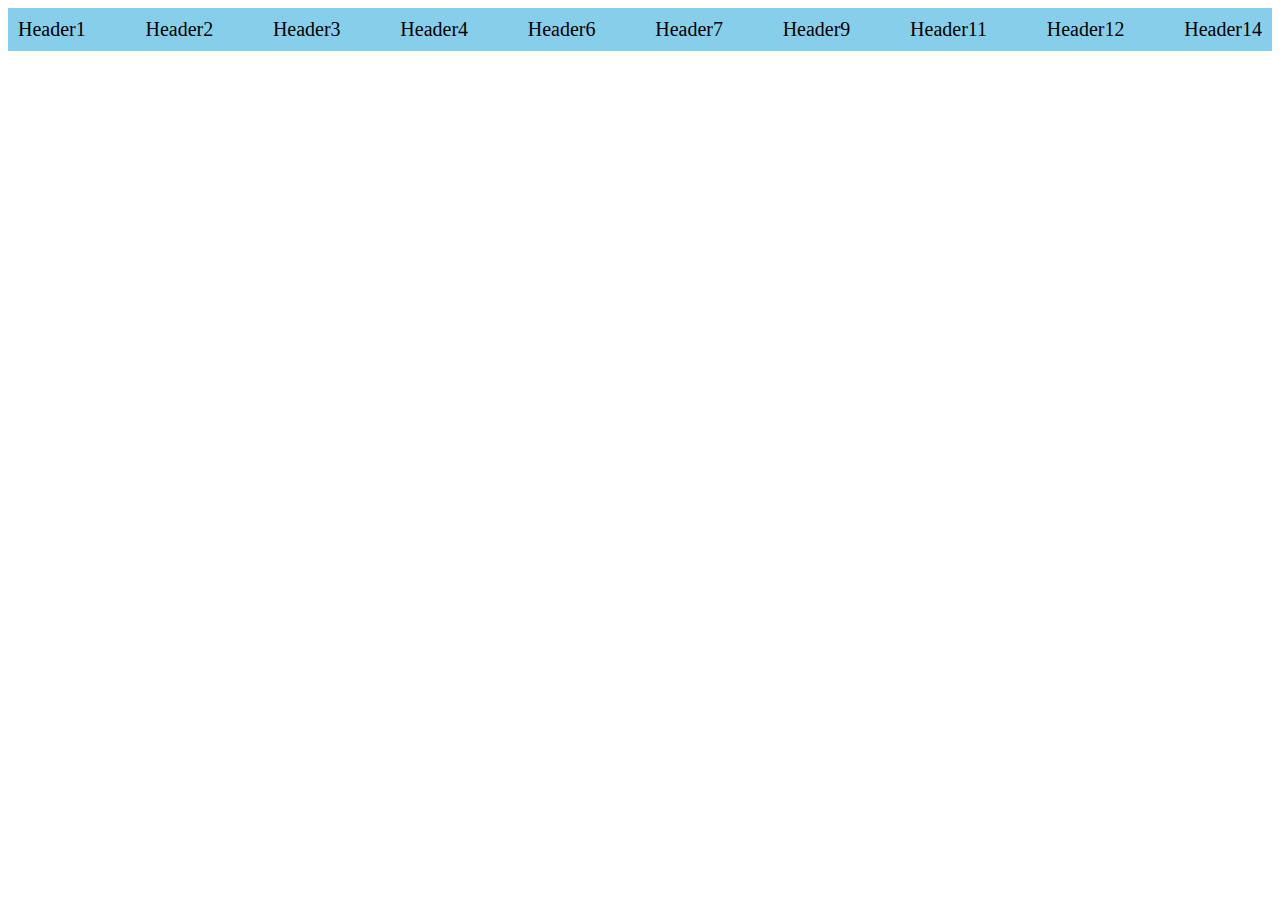
<file: index.html>
<!DOCTYPE html>
<html lang="en">

<head>
    <meta charset="UTF-8">
    <meta name="viewport" content="width=device-width, initial-scale=1.0">
    <title>Assignment</title>

    <style>
        .Headers{
            display: flex;
            align-items: center;
            justify-content: space-between;
            padding: 10px;
            background: skyblue;
            font-size: 20px;
        }
        .Headers a{
            color: black;
            text-decoration: none;
        }
        .Headers a:hover{
            color: yellow;
        }
    </style>
</head>

<body>
    <div class="Headers">
        <a href="header1/header1.html"> Header1 </a>
        <a href="header2/header2.html"> Header2 </a>
        <a href="header3/header3.html"> Header3 </a>
        <a href="header4/header4.html"> Header4 </a>
        <a href="header6/header6.html"> Header6 </a>
        <a href="header7/header7.html"> Header7 </a>
        <a href="header9/header9.html"> Header9 </a>
        <a href="header11/header11.html"> Header11 </a>
        <a href="header12/header12.html"> Header12 </a>
        <a href="header14/header14.html"> Header14 </a>
    </div>
</body>

</html>
</file>
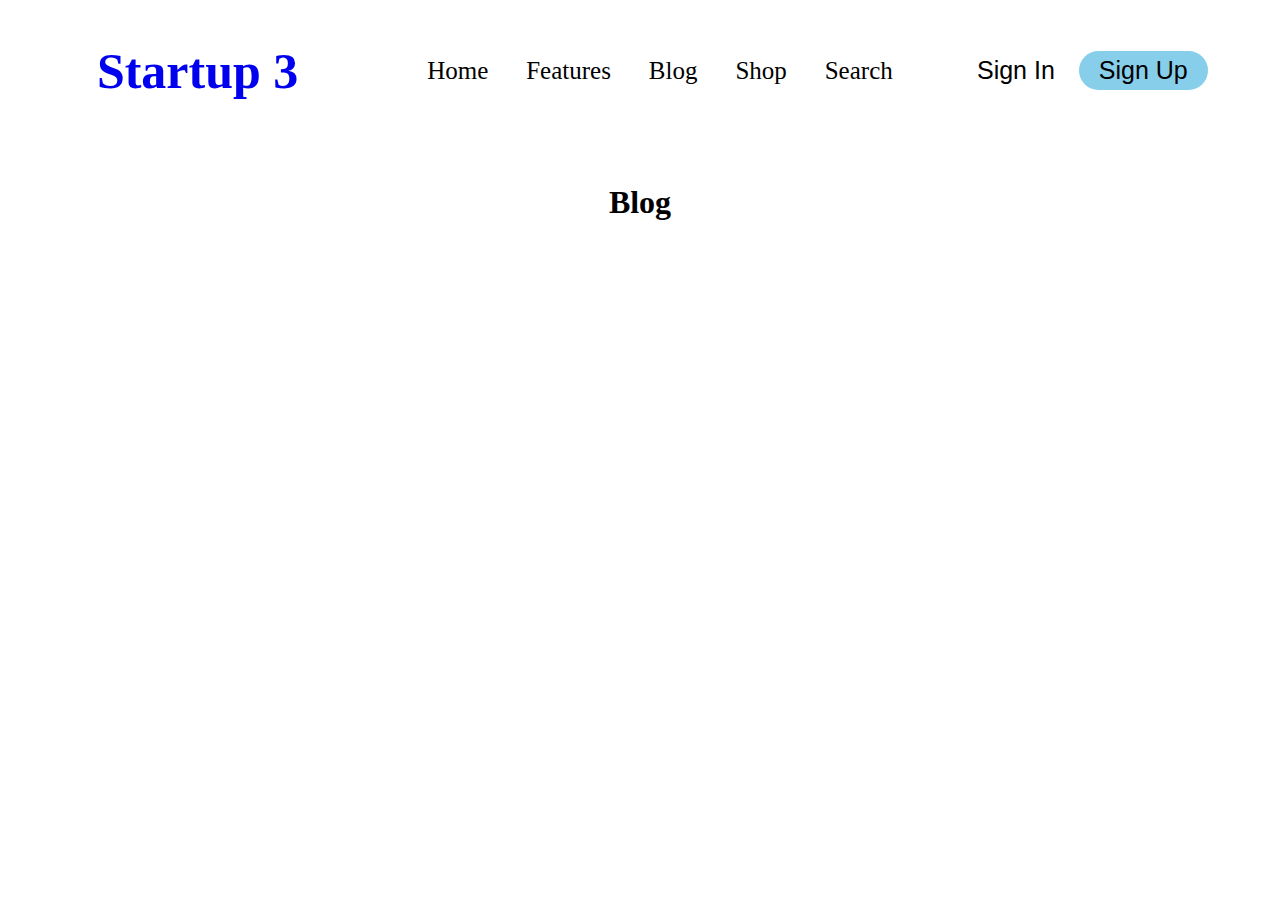
<file: header1/blog.html>
<!DOCTYPE html>
<html lang="en">
<head>
    <meta charset="UTF-8">
    <meta name="viewport" content="width=device-width, initial-scale=1.0">
    <title>Document</title>
    <link rel="stylesheet" href="header1.css">
    <style>
        .container{
            text-align: center;
            padding: 30px 400px;
        }
    </style>
</head>
<body>
    <section class="navbar">
        <div class="navbar_header">
            <h1> <a href="header1.html"> Startup 3 </a> </h1>
        </div>
        <div>
            <ul id="menu">
                <li> <a href="header1.html"> Home </a> </li>
                <li> <a href="features.html"> Features </a> </li>
                <li> <a href="blog.html"> Blog </a> </li>
                <li> <a href="shop.html"> Shop </a> </li>
                <li> <a href=""> Search </a> </li>
            </ul>
        </div>
        <div>
            <button id="signin"> Sign In </button>
            <button id="signup"> Sign Up </button>
        </div>
    </section>
    <div class="container">
        <h1> Blog </h1>
    </div>
</body>
</html>
</file>
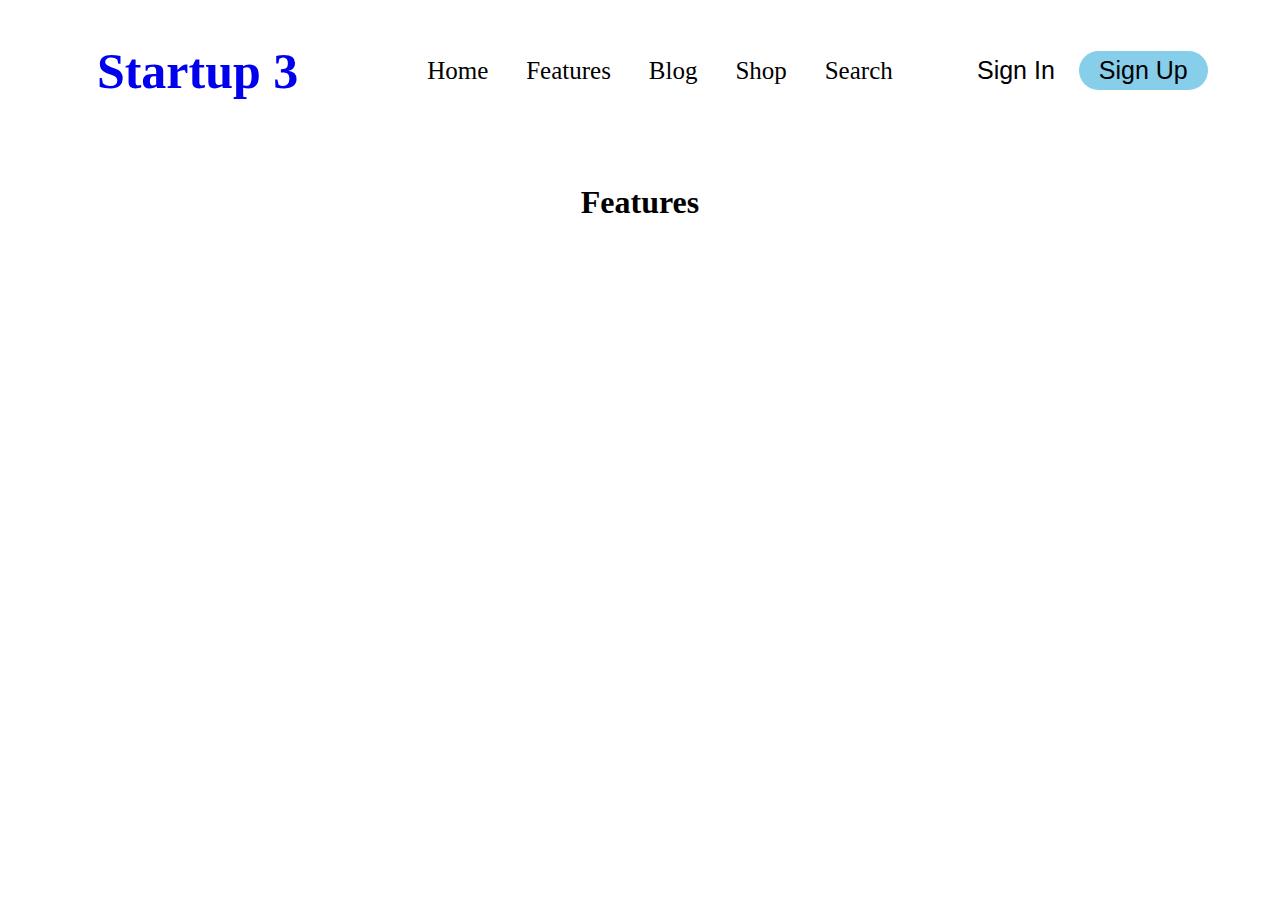
<file: header1/features.html>
<!DOCTYPE html>
<html lang="en">
<head>
    <meta charset="UTF-8">
    <meta name="viewport" content="width=device-width, initial-scale=1.0">
    <title>Document</title>
    <link rel="stylesheet" href="header1.css">
    <style>
        .container{
            text-align: center;
            padding: 30px 400px;
        }
    </style>
</head>
<body>
    <section class="navbar">
        <div class="navbar_header">
            <h1><a href="header1.html"> Startup 3 </a> </h1>
        </div>
        <div>
            <ul id="menu">
                <li> <a href="header1.html"> Home </a> </li>
                <li> <a href="features.html"> Features </a> </li>
                <li> <a href="blog.html"> Blog </a> </li>
                <li> <a href="shop.html"> Shop </a> </li>
                <li> <a href=""> Search </a> </li>
            </ul>
        </div>
        <div>
            <button id="signin"> Sign In </button>
            <button id="signup"> Sign Up </button>
        </div>
    </section>
    <div class="container">
        <h1> Features </h1>
    </div>
</body>
</html>
</file>
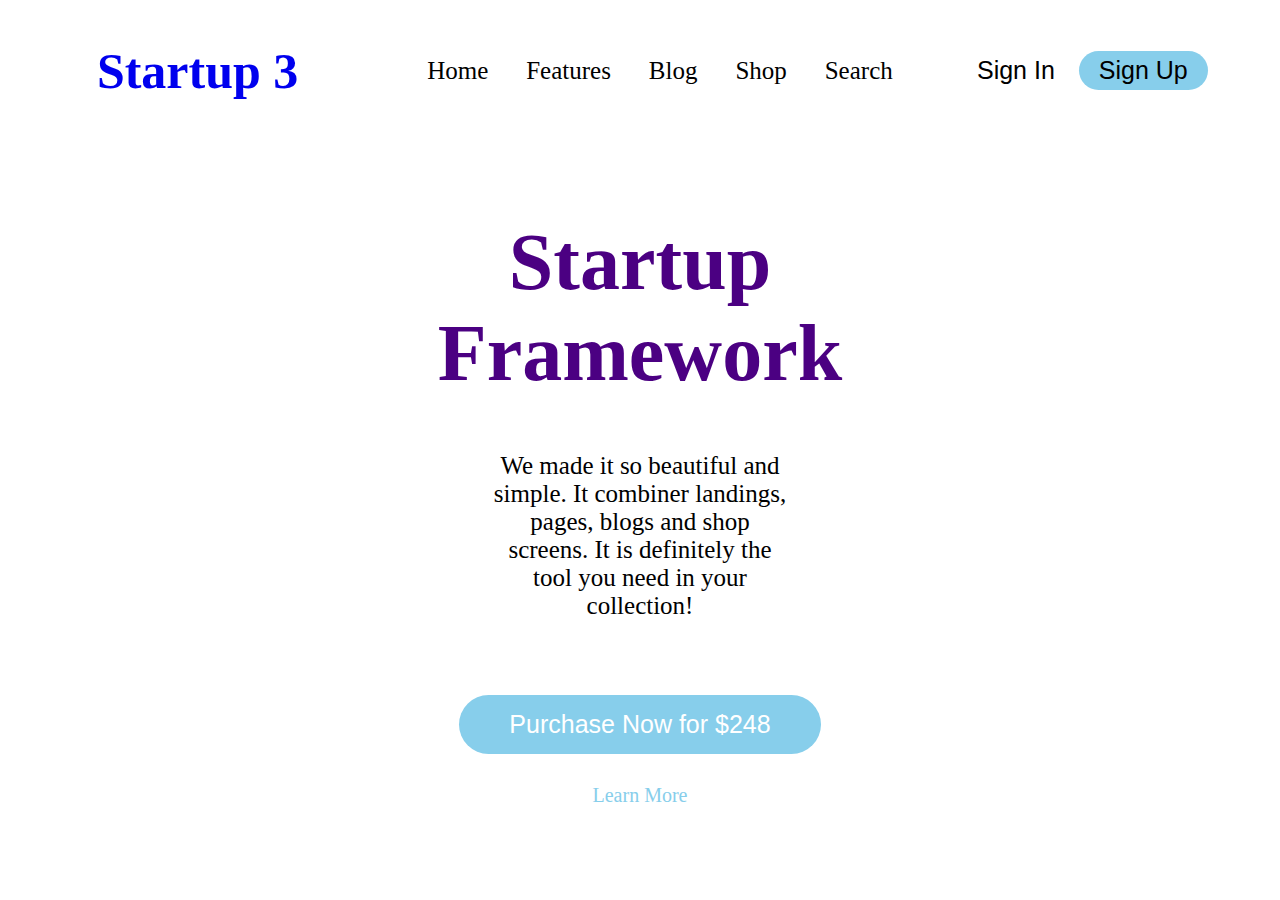
<file: header1/header1.html>
<!DOCTYPE html>
<html lang="en">

<head>
    <meta charset="UTF-8">
    <meta name="viewport" content="width=device-width, initial-scale=1.0">
    <title>Header1</title>
    <link rel="stylesheet" href="header1.css">
    <style>
        .container{
            text-align: center;
            padding: 30px 400px;
        }
        .container h1{
            font-size: 80px;
            color: indigo;
        }
        .container p{
            font-size: 25px;
            padding: 0px 80px 50px;

        }
        .container button{
            padding: 15px 50px;
            font-size: 25px;
            border-radius: 30px;
            border: none;
            background-color: skyblue;
            color: white;
            margin-bottom: 30px;
        }
        .container a{
            color: skyblue;
            font-size: 20px;
        }
    </style>
</head>

<body>
    <section class="navbar">
        <div class="navbar_header">
            <h1> <a href="header1.html"> Startup 3 </a> </h1>
        </div>
        <div>
            <ul id="menu">
                <li> <a href="header1.html"> Home </a> </li>
                <li> <a href="features.html"> Features </a> </li>
                <li> <a href="blog.html"> Blog </a> </li>
                <li> <a href="shop.html"> Shop </a> </li>
                <li> <a href=""> Search </a> </li>
            </ul>
        </div>
        <div>
            <button id="signin"> Sign In </button>
            <button id="signup"> Sign Up </button>
        </div>
    </section>
    <div class="container">
        <h1> Startup Framework </h1>
        <p>
            We made it so beautiful and simple. It combiner landings, pages, blogs and shop screens. It is definitely the tool you need in your collection!
        </p>
    
        <button> Purchase Now for $248 </button> <br/>
        <a> Learn More </a>
    </div>
</body>

</html>
</file>
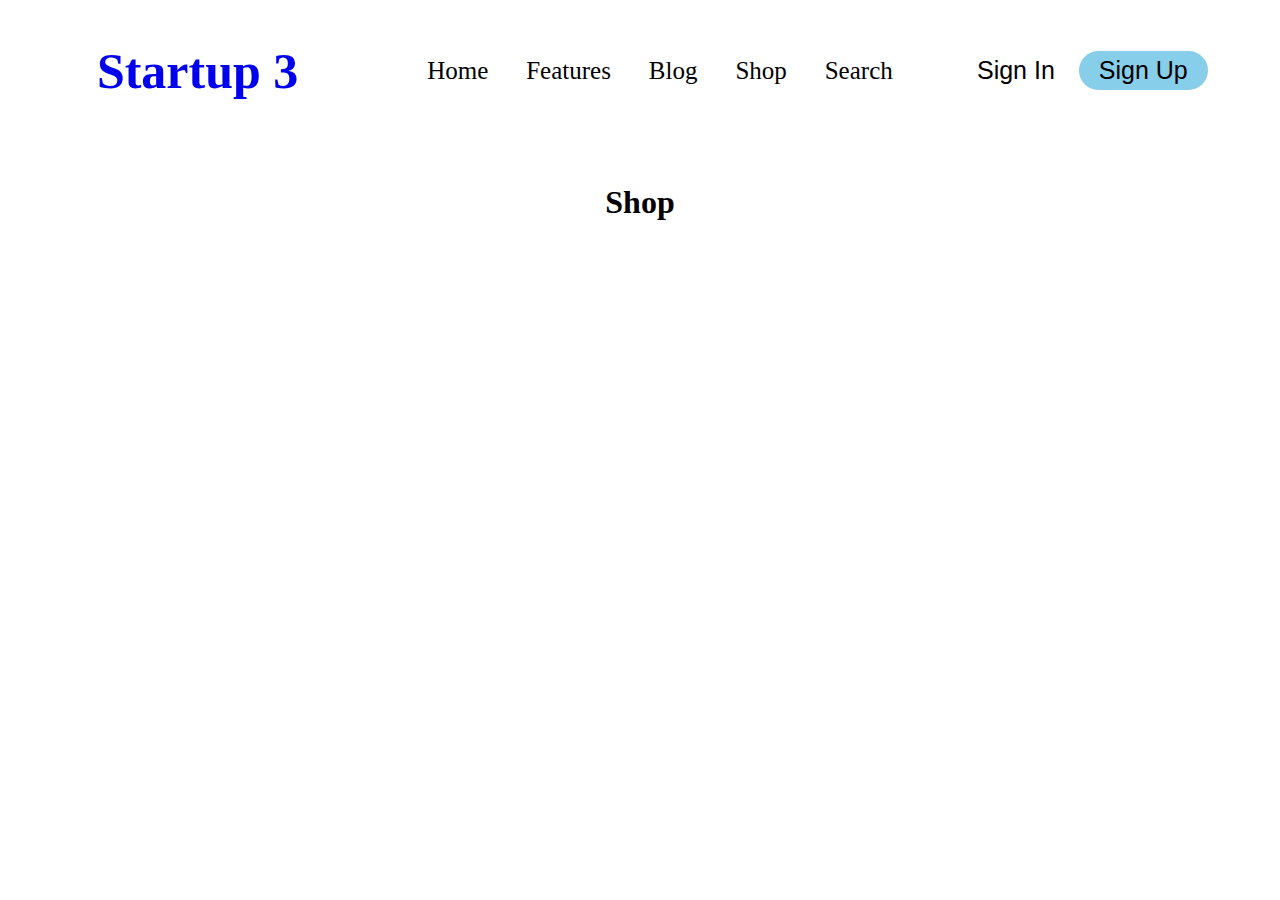
<file: header1/shop.html>
<!DOCTYPE html>
<html lang="en">
<head>
    <meta charset="UTF-8">
    <meta name="viewport" content="width=device-width, initial-scale=1.0">
    <title>Document</title>
    <link rel="stylesheet" href="header1.css">
    <style>
        .container{
            text-align: center;
            padding: 30px 400px;
        }
    </style>
</head>
<body>
    <section class="navbar">
        <div class="navbar_header">
            <h1> <a href="header1.html"> Startup 3 </a>  </h1>
        </div>
        <div>
            <ul id="menu">
                <li> <a href="header1.html"> Home </a> </li>
                <li> <a href="features.html"> Features </a> </li>
                <li> <a href="blog.html"> Blog </a> </li>
                <li> <a href="shop.html"> Shop </a> </li>
                <li> <a href=""> Search </a> </li>
            </ul>
        </div>
        <div>
            <button id="signin"> Sign In </button>
            <button id="signup"> Sign Up </button>
        </div>
    </section>
    <div class="container">
        <h1> Shop </h1>
    </div>
</body>
</html>
</file>
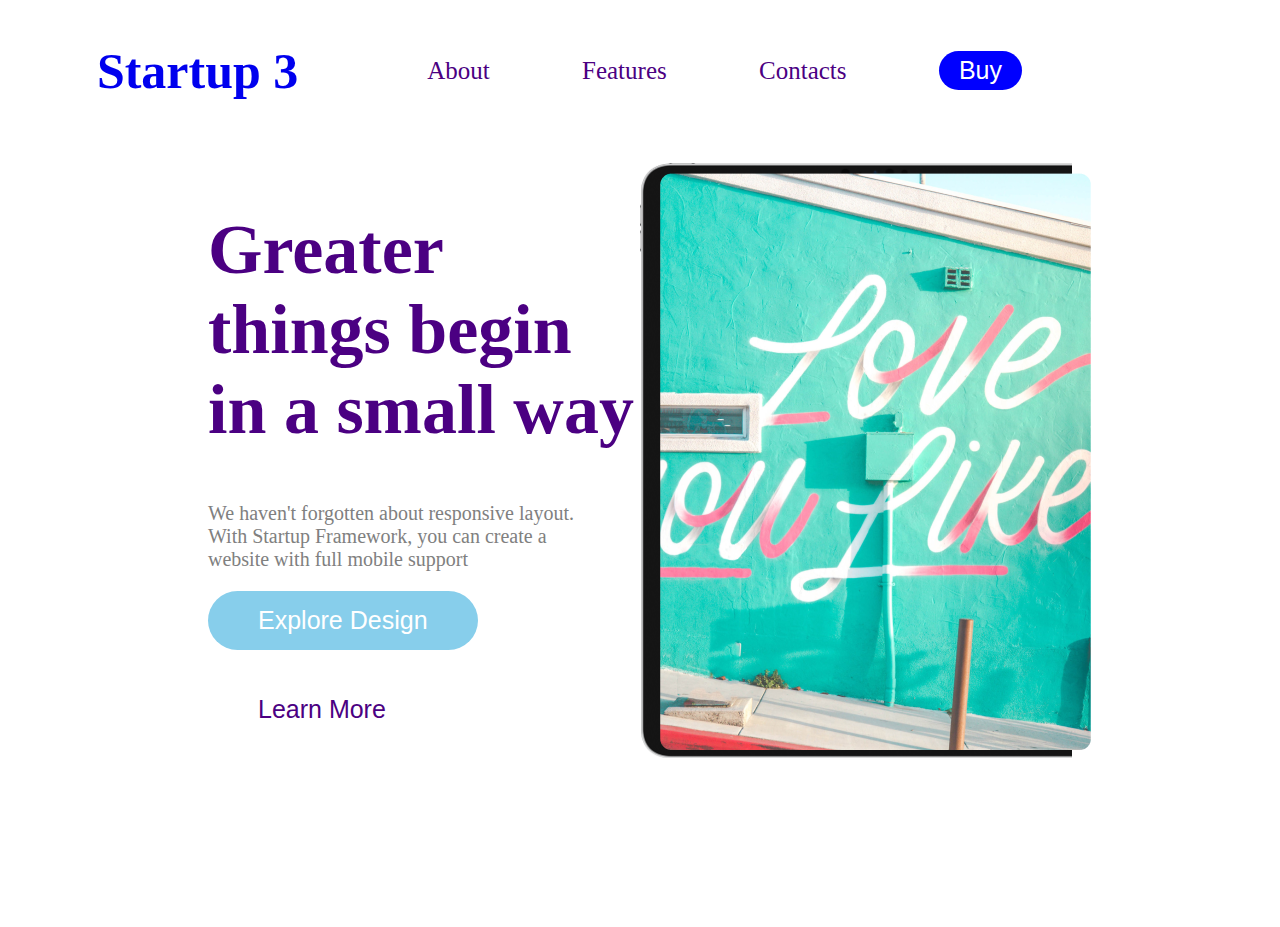
<file: header11/header11.html>
<!DOCTYPE html>
<html lang="en">

<head>
    <meta charset="UTF-8">
    <meta name="viewport" content="width=device-width, initial-scale=1.0">
    <title>Header1</title>
    <link rel="stylesheet" href="header11.css">
    <style>
        .container{
            display: grid;
            grid-template-columns: 50% 50%;
            padding: 30px 200px; 
        }
        .content h1{
            font-size: 70px;
            color: indigo;
        }
        .content p{
            text-align: start;
            font-size: 20px;
            padding: 5px 50px 0 0;
            color: gray;
        }
        .content button{
            padding: 15px 50px;
            font-size: 25px;
            border-radius: 30px;
            border: none;
            background-color:skyblue;
            color: white;
            margin-bottom: 30px;
        }
        .content .btn{
            background-color: transparent;
            color: indigo;
            border: none;
            border-radius: 30px;
            margin-bottom: 150px;
        }
        .image{
            background-image: url("iPad\ Pro.png");
            background-repeat: no-repeat;
            background-size: 470px 595px
        }
        .image .mainimg{
            padding-left: 20px;
            margin-top: 10px;
        }
    </style>
</head>

<body>
    <section class="navbar">
        <div class="navbar_header">
            <h1> <a href="header11.html"> Startup 3 </a> </h1>
        </div>
        <div>
            <ul id="menu">
                <li> <a href="header11.html"> About </a> </li>
                <li> <a href="header11.html"> Features </a> </li>
                <li> <a href="header11.html"> Contacts </a> </li>
                <li> <button class="btn"> Buy </button> </li>
            </ul>
        </div>
    </section>
    <section class="container">
        <div class="content">
            <h1> Greater things begin in a small way </h1>
            <p>
                We haven't forgotten about responsive layout. With Startup Framework, you can create a website with full mobile support
            </p>
        
            <button> Explore Design </button> 
            <button class="btn"> Learn More </button> 

        </div>
        <div class="image">

                <img src="Screen (1).png" class="mainimg"/>
        </div>
    </section>
</body>

</html>
</file>
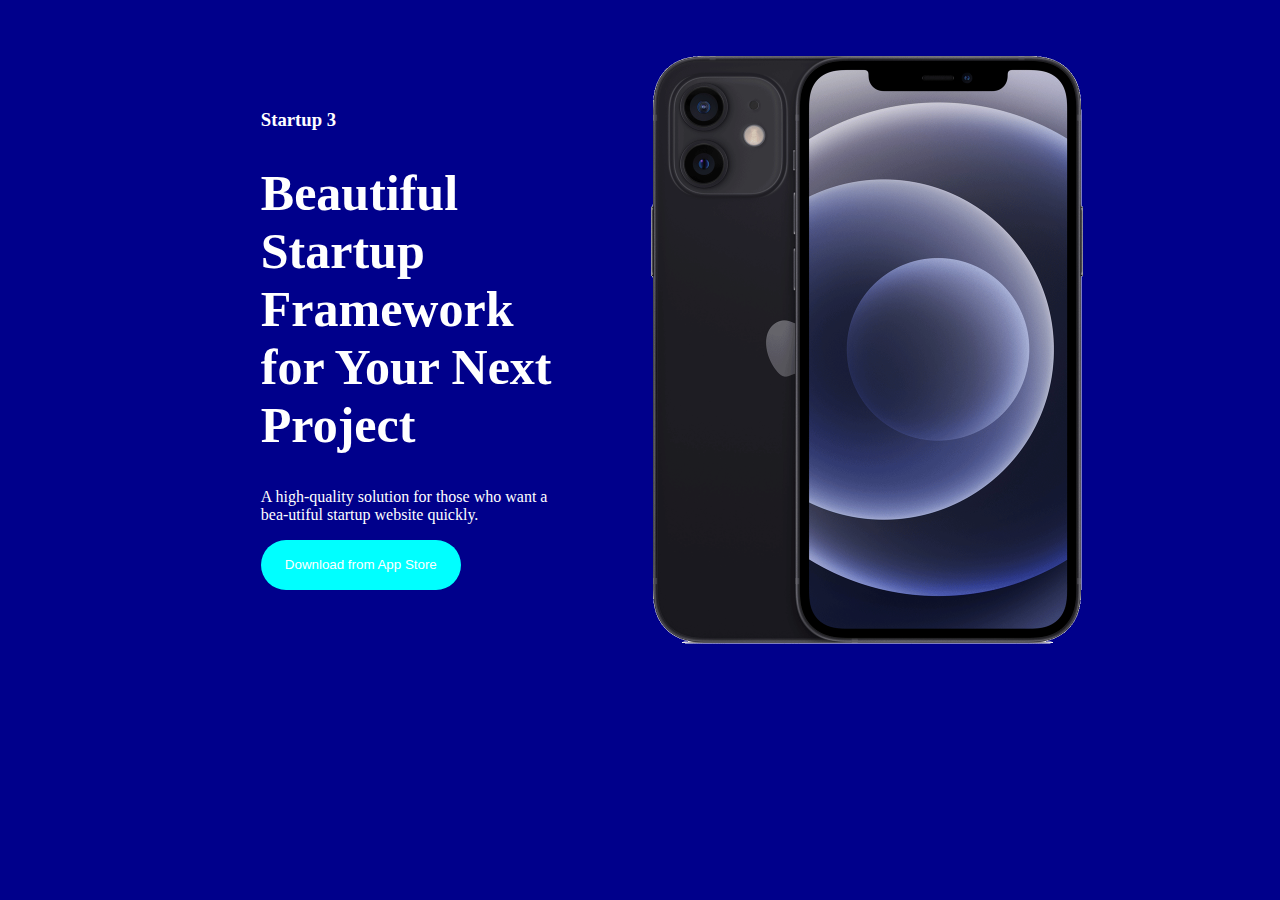
<file: header12/header12.html>
<!DOCTYPE html>
<html>
<head>
    <link rel="stylesheet" href="header12.css">
</head>
<body>
    <div id="section">
        <div class="part1">
            <h3> Startup 3 </h3>
            <h1> Beautiful Startup Framework for Your Next Project </h1>
            <p> A high-quality solution for those who want a bea-utiful startup website quickly. </p>
            <button> Download from App Store </button>
        </div>
        <div class="part2">
            <img src="phone.png" class="image">
        </div>
    </div>
</body>
</html>
</file>
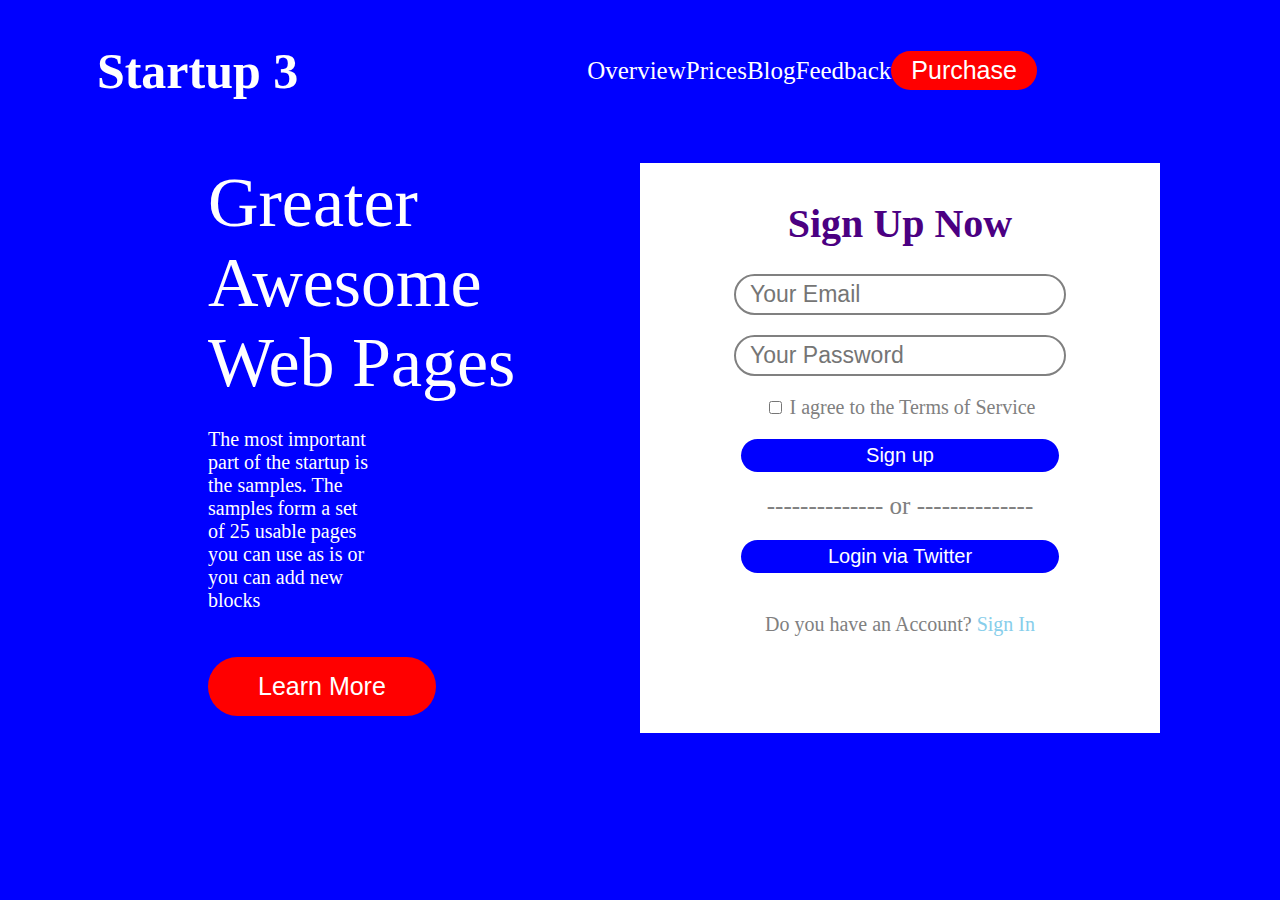
<file: header14/header14.html>
<!DOCTYPE html>
<html lang="en">

<head>
    <meta charset="UTF-8">
    <meta name="viewport" content="width=device-width, initial-scale=1.0">
    <title>Header1</title>
    <link rel="stylesheet" href="header14.css">

</head>

<body>
    <section class="navbar">
        <div class="navbar_header">
            <h1> <a href="header14.html"> Startup 3 </a> </h1>
        </div>
        <div>
            <ul id="menu">
                <li> <a href="header14.html"> Overview </a> </li>
                <li> <a href="header14.html"> Prices </a> </li>
                <li> <a href="header14.html"> Blog </a> </li>
                <li> <a href="header14.html"> Feedback </a> </li>
                <li> <button class="btn"> Purchase </button> </li>
            </ul>
        </div>
    </section>
    <section class="container">
        <div class="content">
            <div> Greater Awesome Web Pages </div>
            <p>
                The most important part of the startup is the samples. The samples form a set of 25 usable pages you can use as is or you can add new blocks
            </p>
         
            <button class="btn"> Learn More </button> 

        </div>
        <div class="signup_container">
            <h1>
                Sign Up Now
            </h1>
            <input type="email" placeholder="Your Email" class="info"/>
            <input type="password" placeholder="Your Password" class="info"/> <br/>
            <div class="check">
                <input type="checkbox"/> I agree to the Terms of Service <br/>
            </div>

            <button class="signup"> Sign up </button>

            <div class="or"> -------------- or -------------- </div>

            <button class="login"> Login via Twitter </button>

            <p> Do you have an Account? <a href=""> Sign In </a> </p>
        </div>
    </section>
</body>

</html>
</file>
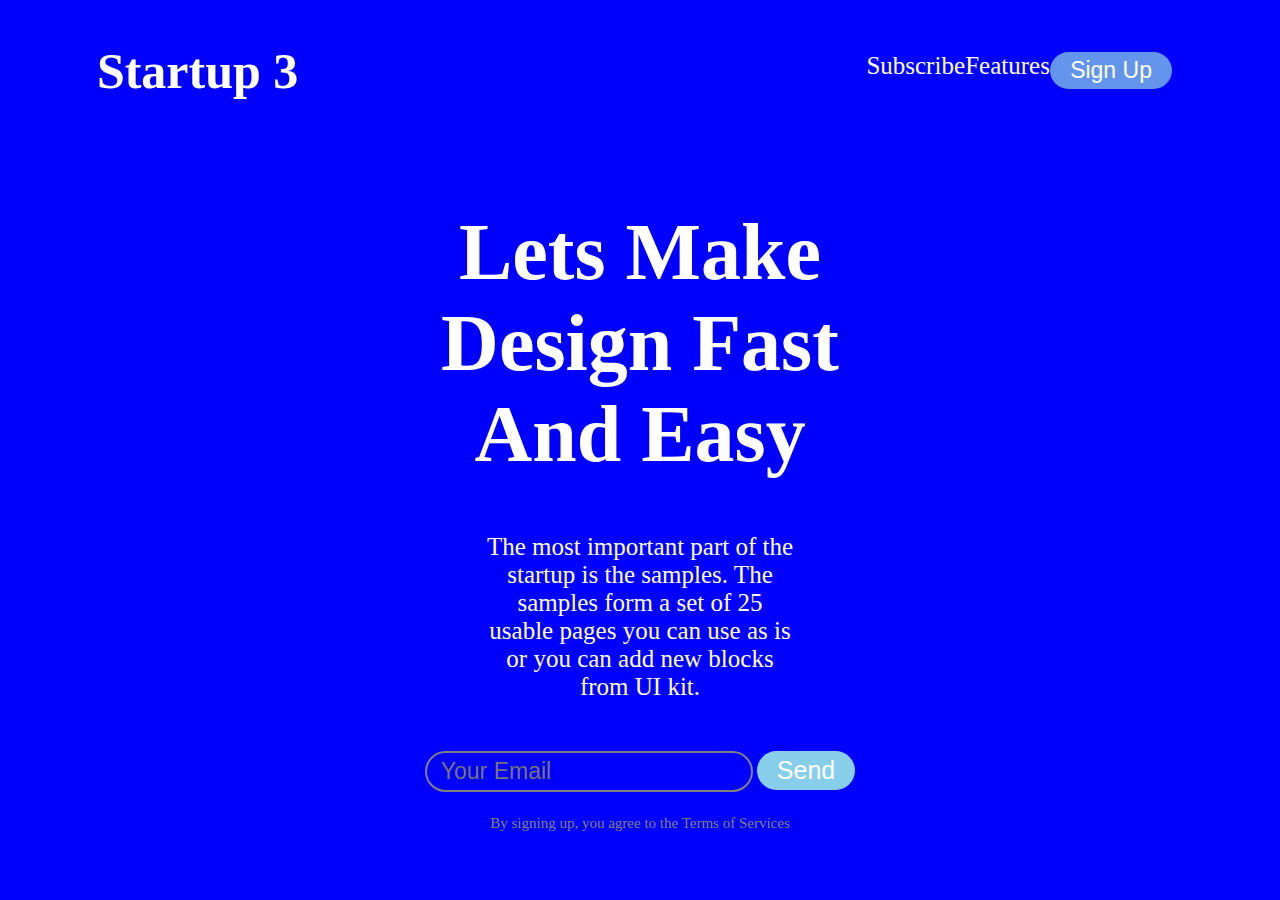
<file: header2/header2.html>
<!DOCTYPE html>
<html lang="en">

<head>
    <meta charset="UTF-8">
    <meta name="viewport" content="width=device-width, initial-scale=1.0">
    <title>Header2</title>
    <link rel="stylesheet" href="header2.css">
    <style>
        .container{
            text-align: center;
            padding: 20px 400px;
        }
        .container h1{
            font-size: 80px;
            color: white;
        }
        .container p{
            font-size: 25px;
            padding: 0px 75px 25px;
            color: white;
        }
        .container button{
            padding: 5px 20px;
            font-size: 25px;
            border-radius: 30px;
            border: none;
            background-color: skyblue;
            color: white;
            margin-bottom: 10px;
        }
        .container input{
            font-size: 23px;
            border-radius: 30px;
            border: 2px solid gray;
            padding: 5px 14px;
            background-color: blue;
            color: gray;
        }
        .container .terms{
            font-size: 15px;
            color: gray;
        }
    </style>
</head>

<body class="main_container">
    <section class="navbar">
        <div class="navbar_header">
            <h1> <a href="header2.html"> Startup 3 </a> </h1>
        </div>
        <div></div>
        <div>
            <ul id="menu">
                <li> <a href="header2.html"> Subscribe </a> </li>
                <li> <a href="header2.html"> Features </a> </li>
                <button id="signup"> Sign Up </button>
            </ul>
        </div>
    </section>
    <div class="container">
        <h1> Lets Make Design Fast And Easy </h1>
        <p>
            The most important part of the startup is the samples. The samples form a set of 25 usable pages you can use as is or you can add new blocks from UI kit.
        </p>
        <input type="email" placeholder="Your Email"/>
        <button> Send </button>
        
        <p class="terms">
            By signing up, you agree to the Terms of Services
        </p>
    </div>
</body>

</html>
</file>
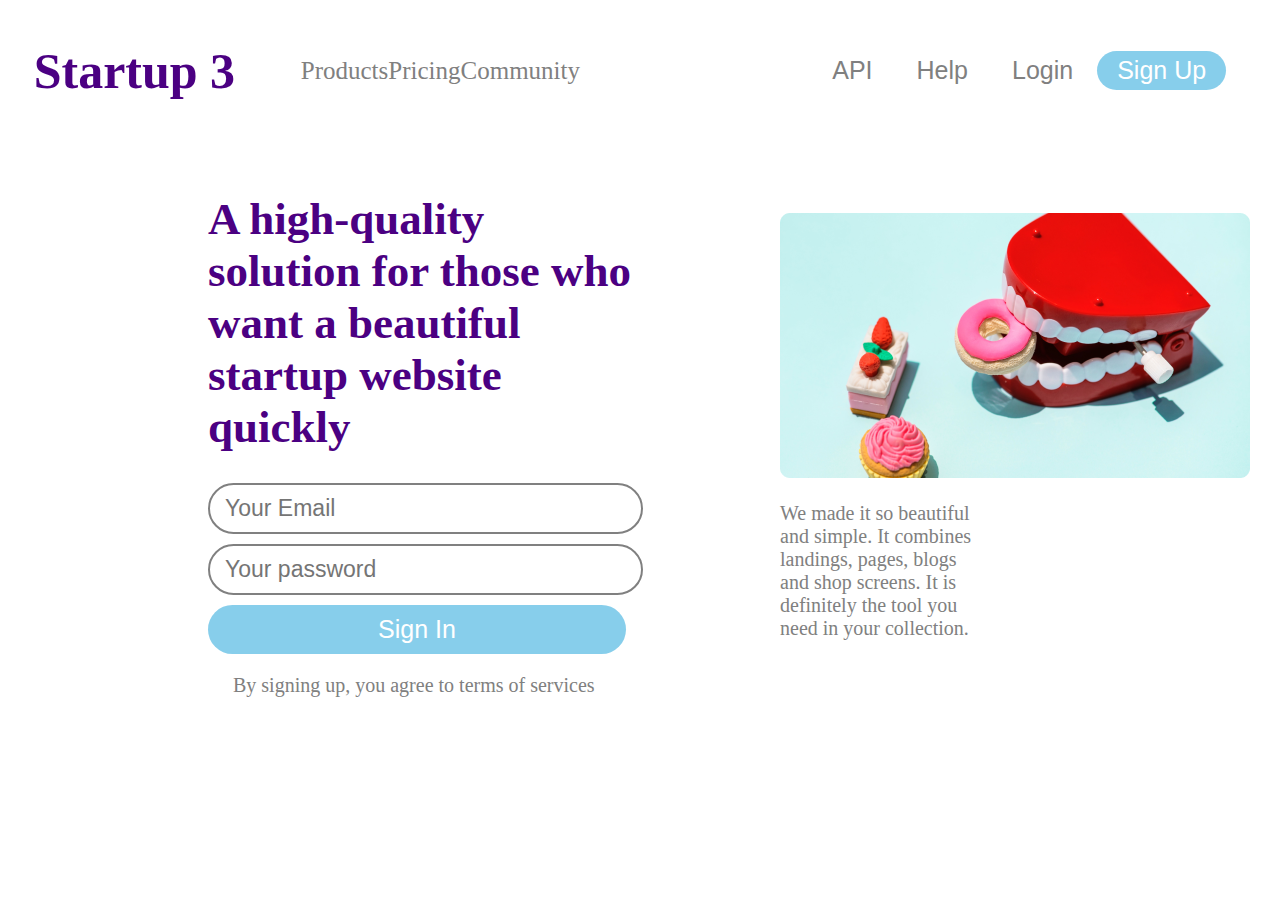
<file: header3/header3.html>
<!DOCTYPE html>
<html lang="en">

<head>
    <meta charset="UTF-8">
    <meta name="viewport" content="width=device-width, initial-scale=1.0">
    <title>Header1</title>
    <link rel="stylesheet" href="header3.css">
    <style>
        .container{
            display: grid;
            grid-template-columns: 50% 50%;
            padding: 30px 200px; 
        }
        .content h1{
            font-size: 45px;
            color: indigo;
        }
        .content p{
            text-align: start;
            font-size: 20px;
            color: gray;
            padding-left: 25px;
        }
        .content button{
            padding: 15px 50px;
            font-size: 25px;
            border-radius: 30px;
            border: none;
            background-color:skyblue;
            color: white;
        }
        .content .btn{
            background-color: transparent;
            color: indigo;
            border: none;
            border-radius: 30px;
        }
        #btn{
            padding: 5px 20px;
            font-size: 25px;
            border-radius: 30px;
            border: none;
            background-color: skyblue;
            color: white;
        }
        .content .butn{
            padding: 10px 170px;
        }
        .container input{
            font-size: 23px;
            border-radius: 30px;
            border: 2px solid gray;
            padding: 10px 120px 10px 15px;
            background-color: transparent;
            color: gray;
            margin-bottom: 10px;
        }
        .image{
            padding: 50px 10px 50px 140px;
        }
        .image p{
            text-align: start;
            font-size: 20px;
            color: gray;
            padding-right: 80px;
        }
    </style>
</head>

<body>
    <section class="navbar">
        <div class="navbar_header">
            <h1> <a href="header3.html"> Startup 3 </a> </h1>
        </div>
        <div>
            <ul id="menu">
                <li> <a href="header3.html"> Products </a> </li>
                <li> <a href="header3.html"> Pricing </a> </li>
                <li> <a href="header3.html"> Community </a> </li>
            </ul>
        </div>
        <div>
            <button> API </button>
            <button> Help </button>
            <button> Login </button>
            <button id="btn"> Sign Up </button>
        </div>
    </section>
    <section class="container">
        <div class="content">
            <h1> A high-quality solution for those who want a beautiful startup website quickly  </h1>
            
            <input type="email" placeholder="Your Email"/>
            <input type="password" placeholder="Your password"/> <br/>
        
            <button class="butn"> Sign In </button> 
            <p>
                By signing up, you agree to terms of services
            </p>
        </div>
        <div class="image">
            <img src="Mask.png" class="mainimg"/>
            <p>
                We made it so beautiful and simple. It combines landings, pages, blogs and shop screens. It is definitely the tool you need in your collection.
            </p>
        </div>
        
    </section>
</body>

</html>
</file>
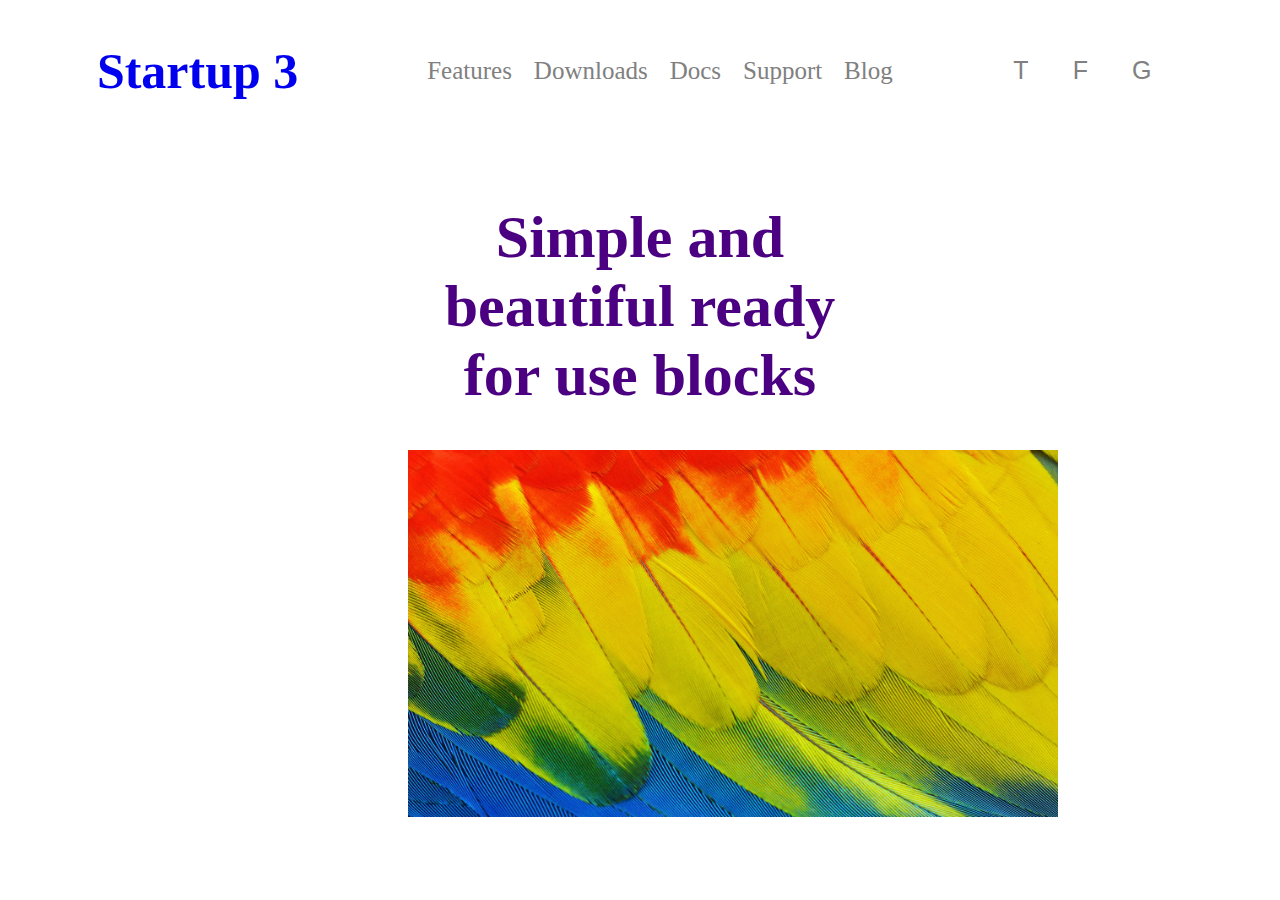
<file: header4/header4.html>
<!DOCTYPE html>
<html lang="en">

<head>
    <meta charset="UTF-8">
    <meta name="viewport" content="width=device-width, initial-scale=1.0">
    <title>Header1</title>
    <link rel="stylesheet" href="header4.css">
    <style>
        .container{
            text-align: center;
            padding: 30px 400px;
        }
        .container h1{
            font-size: 60px;
            color: indigo;
        }
        .container img{
            width: 650px;
        }
    </style>
</head>

<body>
    <section class="navbar">
        <div class="navbar_header">
            <h1> <a href="header4.html"> Startup 3 </a> </h1>
        </div>
        <div>
            <ul id="menu">
                <li> <a href="header4.html"> Features </a> </li>
                <li> <a href="header4.html"> Downloads </a> </li>
                <li> <a href="header4.html"> Docs </a> </li>
                <li> <a href="header4.html"> Support </a> </li>
                <li> <a href="header4.html"> Blog </a> </li>
            </ul>
        </div>
        <div>
            <button> T </button>
            <button> F </button>
            <button> G </button>
        </div>
    </section>
    <div class="container">
        <h1> Simple and beautiful ready for use blocks </h1>
        <img src="Image.png"/>
    </div>
</body>

</html>
</file>
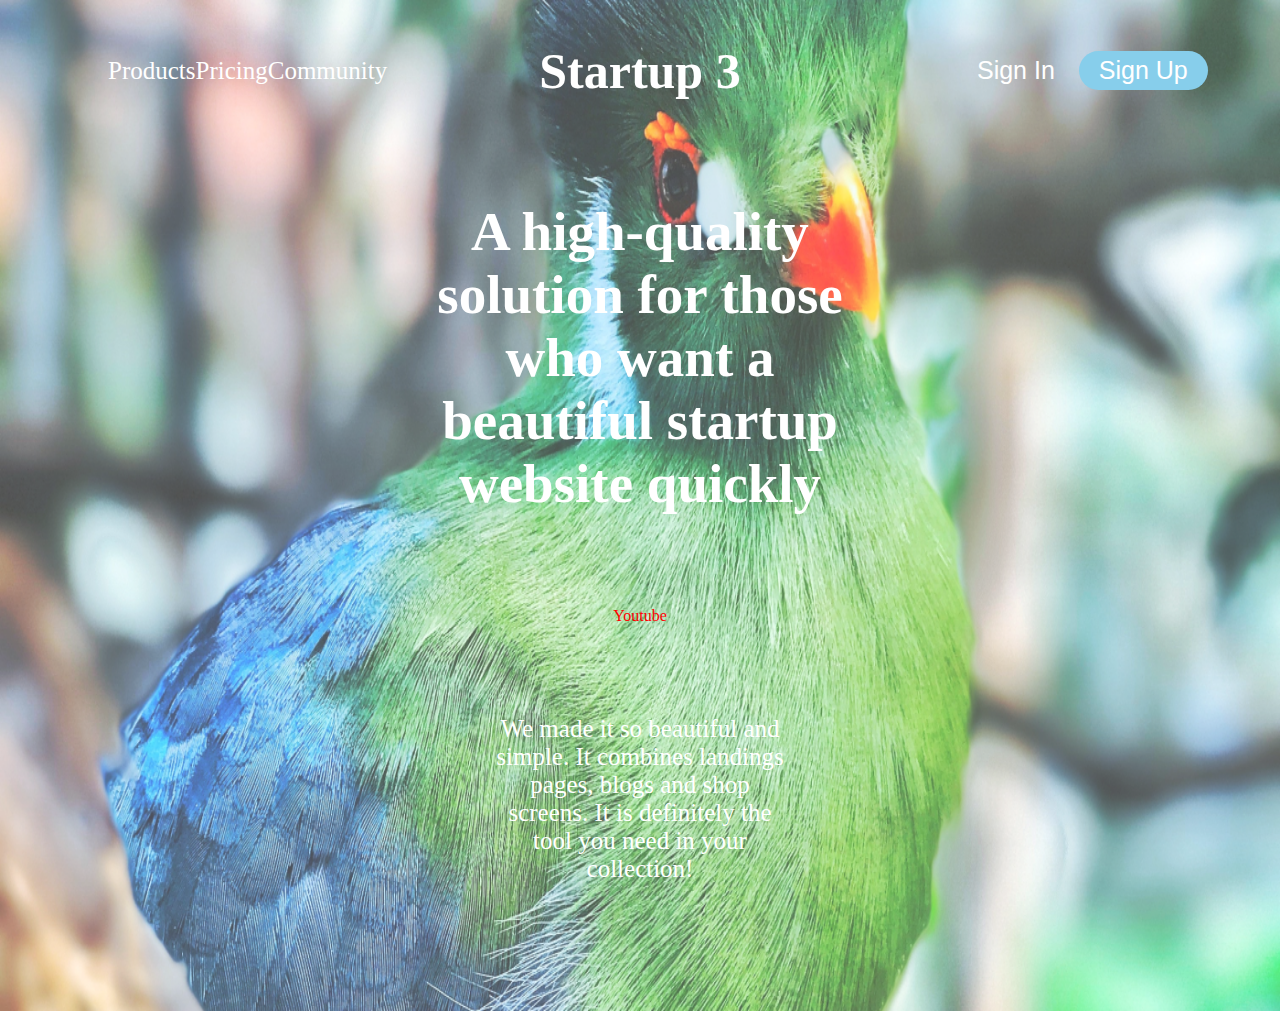
<file: header6/header6.html>
<!DOCTYPE html>
<html lang="en">

<head>
    <meta charset="UTF-8">
    <meta name="viewport" content="width=device-width, initial-scale=1.0">
    <title>Header6</title>
    <link rel="stylesheet" href="header6.css">
    <style>
        .container{
            text-align: center;
            padding: 30px 400px;
        }
        .container h1{
            font-size: 55px;
            color: white;
        }

        .container p{
            font-size: 25px;
            padding: 10px 80px 65px;
            color: white;
        }
        .yt{
            padding: 55px 0 55px;
            color: red;
        }
        .container a{
            color: skyblue;
            font-size: 20px;
        }
        
    </style>
</head>

<body>
    <section class="navbar">
    
        <div>
            <ul id="menu">
                <li> <a href="header6.html"> Products </a> </li>
                <li> <a href="header6.html"> Pricing </a> </li>
                <li> <a href="header6.html"> Community </a> </li>
            </ul>
        </div>
        <div class="navbar_header">
            <h1> <a href="header6.html"> Startup 3 </a> </h1>
        </div>
        <div>
            <button id="signin"> Sign In </button>
            <button id="signup"> Sign Up </button>
        </div>
    </section>
    <div class="container">
        <h1> A high-quality solution for those who want a beautiful startup website quickly </h1>
        <div class="yt">
            Youtube
        </div>
        <p>
            We made it so beautiful and simple. It combines landings pages, blogs and shop screens. It is definitely the tool you need in your collection!
        </p>
    </div>
</body>

</html>
</file>
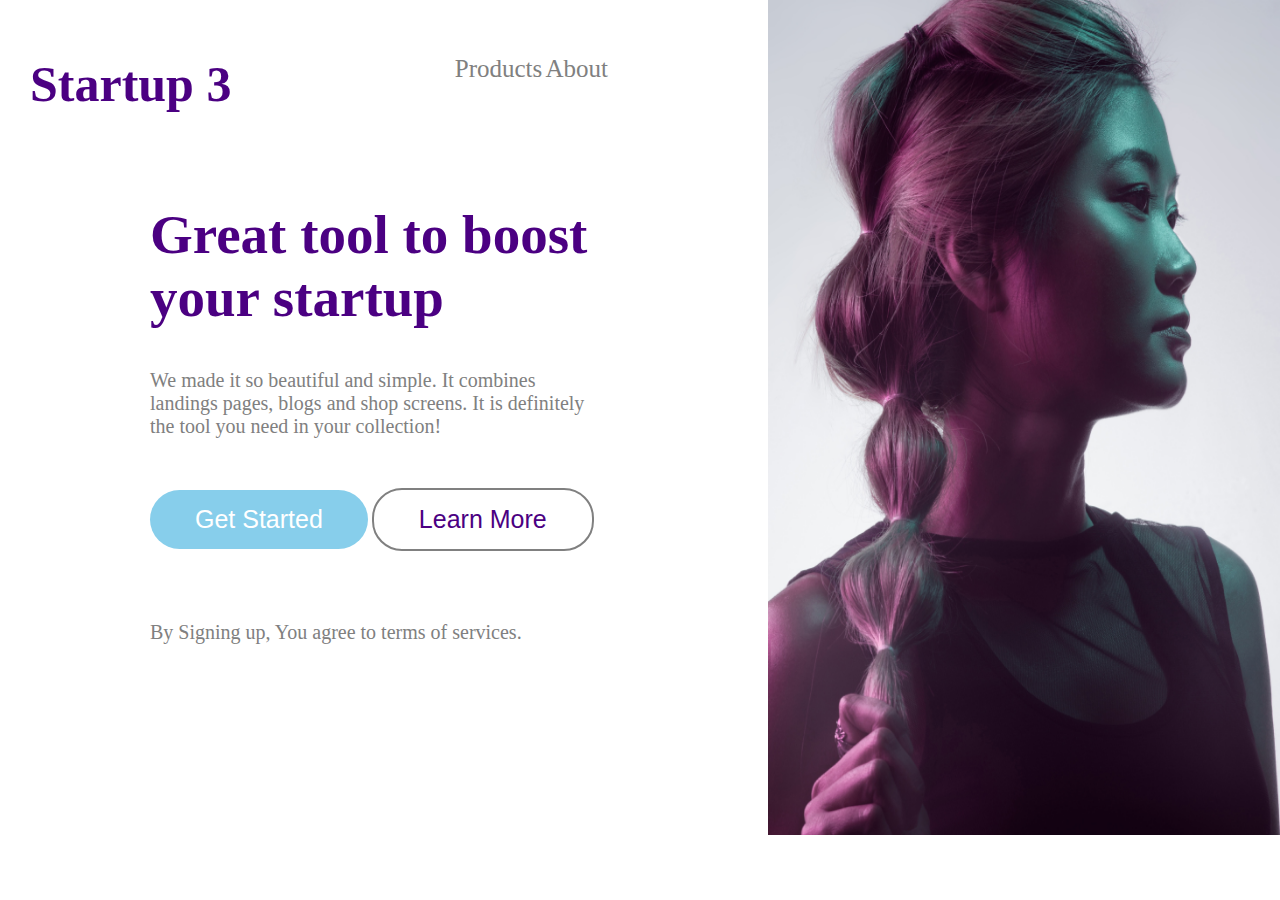
<file: header7/header7.html>
<!DOCTYPE html>
<html lang="en">
<head>
    <meta charset="UTF-8">
    <meta name="viewport" content="width=device-width, initial-scale=1.0">
    <title>Document</title>
    <link rel="stylesheet" href="header7.css">
    <style>
        *{
            margin: 0;
            padding: 0;
        }
        .container{
            text-align: start;
            padding: 30px 150px;

        }
        .container h1{
            font-size: 55px;
            color: indigo;
            margin-top: 30px;
        }

        .container p{
            text-align: start;
            font-size: 20px;
            padding: 10px 30px 0px 0px;
            color: gray;
            margin-top: 30px;
        }
        .container button{
            padding: 15px 45px;
            font-size: 25px;
            border-radius: 30px;
            border: none;
            background-color: skyblue;
            color: white;
            margin-bottom: 30px;
            margin-top: 50px;
        }
        #learnmore{
            color: indigo;
            background-color: transparent;
            border: 2px solid gray;
        }
        .sign{
            margin-bottom: 161px;
        }
    </style>
</head>
<body>
    <section class="main-container">
        <div>
            <section class="navbar">
                <div class="navbar_header">
                    <h1> <a href="header7.html"> Startup 3 </a> </h1>
                </div>
                <div>
                    <ul id="menu">
                        <li> <a href="header7.html"> Products </a> </li>
                        <li> <a href="header7.html"> About </a> </li>
                    </ul>
                </div>
                
            </section>

            <div class="container">
                <h1> Great tool to boost your startup </h1>
                <p>
                    We made it so beautiful and simple. It combines landings pages, blogs and shop screens. It is definitely the tool you need in your collection!
                </p>
                <button> Get Started </button>
                <button id="learnmore"> Learn More </button>

                <p class="sign">
                    By Signing up, You agree to terms of services. 
                </p>
            </div>
        </div>
        <div class="image">
    
        </div>
    </section>
</body>
</html>
</file>
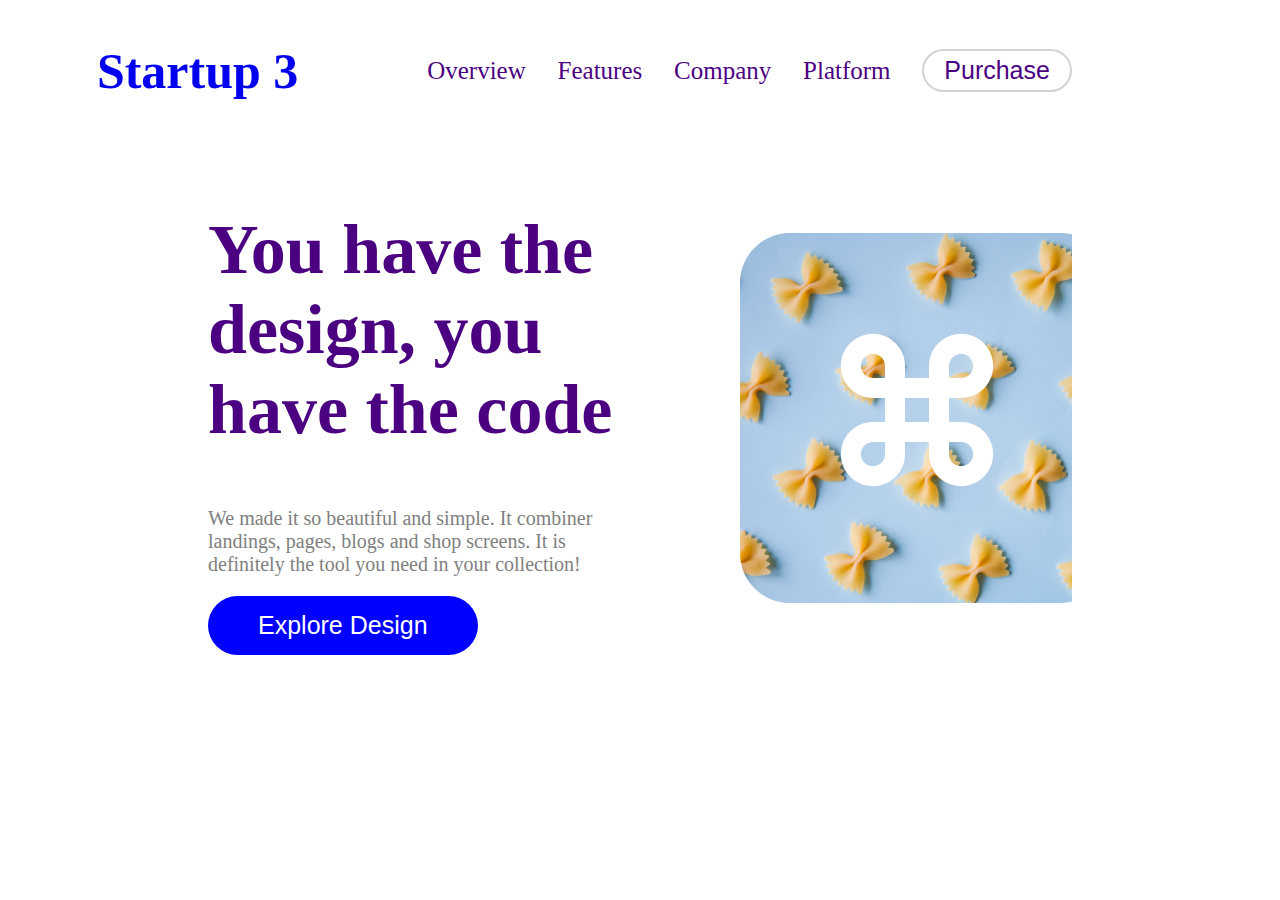
<file: header9/header9.html>
<!DOCTYPE html>
<html lang="en">

<head>
    <meta charset="UTF-8">
    <meta name="viewport" content="width=device-width, initial-scale=1.0">
    <title>Header1</title>
    <link rel="stylesheet" href="header9.css">
    <style>
        .container{
            display: grid;
            grid-template-columns: 50% 50%;
            padding: 30px 200px; 
        }
        .container h1{
            font-size: 70px;
            color: indigo;
        }
        .container p{
            text-align: start;
            font-size: 20px;
            padding: 10px 30px 0px 0px;
            color: gray;
            margin-top: 30px;
        }
        .container button{
            padding: 15px 50px;
            font-size: 25px;
            border-radius: 30px;
            border: none;
            background-color: blue;
            color: white;
            margin-bottom: 30px;
        }
        .image{
            background-image: url("Rectangle.png");
            background-repeat: no-repeat;
            padding: 100px;
            margin-left: 100px;
            margin-top: 70px;
        }
    </style>
</head>

<body>
    <section class="navbar">
        <div class="navbar_header">
            <h1> <a href="header9.html"> Startup 3 </a> </h1>
        </div>
        <div>
            <ul id="menu">
                <li> <a href="header9.html"> Overview </a> </li>
                <li> <a href="header9.html"> Features </a> </li>
                <li> <a href="header9.html"> Company </a> </li>
                <li> <a href="header9.html"> Platform </a> </li>
                <li> <button class="btn"> Purchase </button> </li>
            </ul>
        </div>
    </section>
    <section class="container">
        <div class="content">
            <h1> You have the design, you have the code </h1>
            <p>
                We made it so beautiful and simple. It combiner landings, pages, blogs and shop screens. It is definitely the tool you need in your collection!
            </p>
        
            <button> Explore Design </button> <br/>

        </div>
        <div class="image">
            <div>
                <img src="Oval 151.png"/>
            </div>
        </div>
    </section>
</body>

</html>
</file>
<file: header1/header1.css>
.navbar{
    display: grid;
    text-align: center;
    grid-template-columns: 30% 40% 30%;
    align-items: center;
}

.navbar_header{
    font-size: 25px;
    color: indigo;
}
.navbar_header a{
    text-decoration: none;
}
#menu{
    display: flex;
    justify-content: space-between;
    font-size: 25px; 
}

#menu li{
    list-style-type: none;
}

#menu li a:hover{
    color: red;
}
#menu li a{
    text-decoration: none;
    color: black;
}

button{
    padding: 5px 20px;
    font-size: 25px;
    border-radius: 30px;
    border: none;
    background-color: white;
}

#signup{
    background-color: skyblue;
}
</file>
<file: header11/header11.css>
.navbar{
    display: grid;
    text-align: center;
    grid-template-columns: 30% 70%;
    align-items: center;
}

.navbar_header{
    font-size: 25px;
    color: indigo;
}
.navbar_header a{
    text-decoration: none;
}
#menu{
    display: flex;
    justify-content: space-between;
    font-size: 25px; 
    padding-right: 250px;
    align-items: center;

}

#menu li{
    list-style-type: none;
}

#menu li a:hover{
    color: red;
}
#menu li a{
    text-decoration: none;
    color: indigo;
}

.btn{
    padding: 5px 20px;
    font-size: 25px;
    border-radius: 30px;
    border: none;
    background-color: blue;
    color: white;
}
</file>
<file: header12/header12.css>
body{
    background-color: darkblue;
}
#section{
    text-align: left;
    width: 60%;
    height: 600px;
    display: grid;
    grid-template-columns: 40% 60%;
    margin: auto;
    color: white;
    margin-top: 50px;
    
}

.part1{
    margin-top: 40px;
}

h1{
    font-size: 50px;
}

.image{
    height: 600px;
}
button{
    background-color: aqua;
    height: 50px;
    width: 200px;
    color: white;
    border-radius: 50px;
    border: none;
}
</file>
<file: header14/header14.css>
body{
    background-color: blue;
}

.navbar{
    display: grid;
    text-align: center;
    grid-template-columns: 30% 70%;
    align-items: center;
}

.navbar_header{
    font-size: 25px;
}
.navbar_header a{
    color: white;
    text-decoration: none;
}
#menu{
    display: flex;
    justify-content: space-between;
    font-size: 25px; 
    padding-right: 250px;
    align-items: center;
    padding-left: 200px;
}

#menu li{
    list-style-type: none;
}

#menu li a:hover{
    color: gray;
}

#menu li a{
    text-decoration: none;
    color: white;
}

.btn{
    padding: 5px 20px;
    font-size: 25px;
    border-radius: 30px;
    border: none;
    background-color: red;
    color: white;
    cursor: pointer;
}


.container{
    display: grid;
    grid-template-columns: 50% 50%;
    padding: 30px 200px 0; 
}
.content{
    font-size: 70px;
    color: white;
    padding-right: 80px;
}
.content p{
    text-align: start;
    font-size: 20px;
    padding: 5px 190px 0 0;
    color: white;
}
.content button{
    padding: 15px 50px;
    font-size: 25px;
    border-radius: 30px;
    border: none;
    background-color:skyblue;
    color: white;
    margin-bottom: 30px;
}
.content .btn{
    background-color: red;
    color: white;
    border: none;
    border-radius: 30px;
    margin-bottom: 150px;
}

.signup_container{
    background-color: white;
    height: 550px;
    width: 500px;
    padding: 10px ;
    text-align: center;
}

.signup_container h1{
    color: indigo;
    font-size: 40px;
    
}

.signup_container .info{
    font-size: 23px;
    border-radius: 30px;
    border: 2px solid gray;
    padding: 5px 14px;
    background-color: white;
    width: 300px;
    margin-bottom: 20px;
    color: gray;
}

.signup_container .check{
    font-size: 20px;
    color: gray;
    margin-bottom: 20px;
}

.signup_container .signup{
    background-color: blue;
    color: white;
    border: none;
    border-radius: 30px;
    font-size: 20px;
    padding: 5px 125px;
    margin-bottom: 20px;
    cursor: pointer;
}

.signup_container .or{
    font-size: 25px;
    margin-bottom: 20px;
    color: gray;
}

.signup_container .login{
    background-color: blue;
    color: white;
    border: none;
    border-radius: 30px;
    font-size: 20px;
    padding: 5px 87px;
    margin-bottom: 20px;
    cursor: pointer;
}

.signup_container p{
    font-size: 20px;
    color: gray;
}

.signup_container p a{
    color: skyblue;
    text-decoration: none;
}
</file>
<file: header2/header2.css>
.main_container{
    background: blue;
}
.navbar{
    display: grid;
    text-align: center;
    grid-template-columns: 30% 30% 40%;
    align-items: center;
}

.navbar_header{
    font-size: 25px;
    color: white;
}
.navbar_header a{
    text-decoration: none;
    color: white;
}

#menu{
    display: flex;
    justify-content: space-between;
    font-size: 25px; 
    padding: 0px 100px;
}

#menu li{
    list-style-type: none;
}

#menu li a:hover{
    color: red;
}
#menu li a{
    text-decoration: none;
    color: white;
}

button{
    padding: 5px 20px;
    font-size: 23px;
    border-radius: 30px;
    border: none;
    color: white;
}

#signup{
    background-color: cornflowerblue;
}
</file>
<file: header3/header3.css>
.navbar{
    display: grid;
    text-align: center;
    grid-template-columns: 20% 40% 40%;
    align-items: center;
}

.navbar_header{
    font-size: 25px;
}
.navbar_header a{
    color: indigo;
    text-decoration: none;
}

#menu{
    display: flex;
    justify-content: space-between;
    font-size: 25px; 
    padding-right: 200px;
}

#menu li{
    list-style-type: none;

}

#menu li a:hover{
    color: red;
}
#menu li a{
    text-decoration: none;
    color: gray;
}

button{
    padding: 5px 20px;
    font-size: 25px;
    border-radius: 30px;
    border: none;
    color: gray;
    background-color: white;
}
</file>
<file: header4/header4.css>
.navbar{
    display: grid;
    text-align: center;
    grid-template-columns: 30% 40% 30%;
    align-items: center;
}

.navbar_header{
    font-size: 25px;
    color: indigo;
}
.navbar_header a{
    text-decoration: none;
}

#menu{
    display: flex;
    justify-content: space-between;
    font-size: 25px; 
}

#menu li{
    list-style-type: none;

}

#menu li a:hover{
    color: red;
}
#menu li a{
    text-decoration: none;
    color: gray;
}

button{
    padding: 5px 20px;
    font-size: 25px;
    border-radius: 30px;
    border: none;
    color: gray;
    background-color: white;
}
</file>
<file: header6/header6.css>
body{
    background-image: url("Image.png");
    background-repeat: no-repeat;
    background-size: 100% 100%;
}
.navbar{
    display: grid;
    text-align: center;
    grid-template-columns: 30% 40% 30%;
    align-items: center;
}

.navbar_header{
    font-size: 25px;
}
.navbar_header a{
    text-decoration: none;
    color: white;
}
#menu{
    display: flex;
    justify-content: space-between;
    font-size: 25px; 
    padding-left: 100px;
}

#menu li{
    list-style-type: none;
}

#menu li a:hover{
    color: red;
}
#menu li a{
    text-decoration: none;
    color: white;
}

button{
    padding: 5px 20px;
    font-size: 25px;
    border-radius: 30px;
    border: none;
    background-color: transparent;
    color: white;
}

#signup{
    background-color: skyblue;
}
</file>
<file: header7/header7.css>
.main-container{
    display: grid;
    grid-template-columns: 60% 40%;
    height: 100%;
}

.image{
    background-image: url('Photo.png');
    background-size: 100% 100%;
}

.navbar{
    display: grid;
    grid-template-columns: 60% 40%;
    padding: 30px;
    margin-top: 25px;
}

.navbar_header{
    font-size: 25px;
}
.navbar_header a{
    text-decoration: none;
    color: indigo;
}
#menu{
    display: flex;
    justify-content: space-between;
    font-size: 25px; 
    padding-right: 130px;
}

#menu li{
    list-style-type: none;
}

#menu li a:hover{
    color: red;
}
#menu li a{
    text-decoration: none;
    color: gray;
}
</file>
<file: header9/header9.css>
.navbar{
    display: grid;
    text-align: center;
    grid-template-columns: 30% 70%;
    align-items: center;
}

.navbar_header{
    font-size: 25px;
    color: indigo;
}
.navbar_header a{
    text-decoration: none;
}
#menu{
    display: flex;
    justify-content: space-between;
    font-size: 25px; 
    padding-right: 200px;
    align-items: center;

}

#menu li{
    list-style-type: none;
}

#menu li a:hover{
    color: red;
}
#menu li a{
    text-decoration: none;
    color: indigo;
}

.btn{
    padding: 5px 20px;
    font-size: 25px;
    border-radius: 30px;
    border: 2px solid lightgray;
    background-color: white;
    color: indigo;
}
</file>
